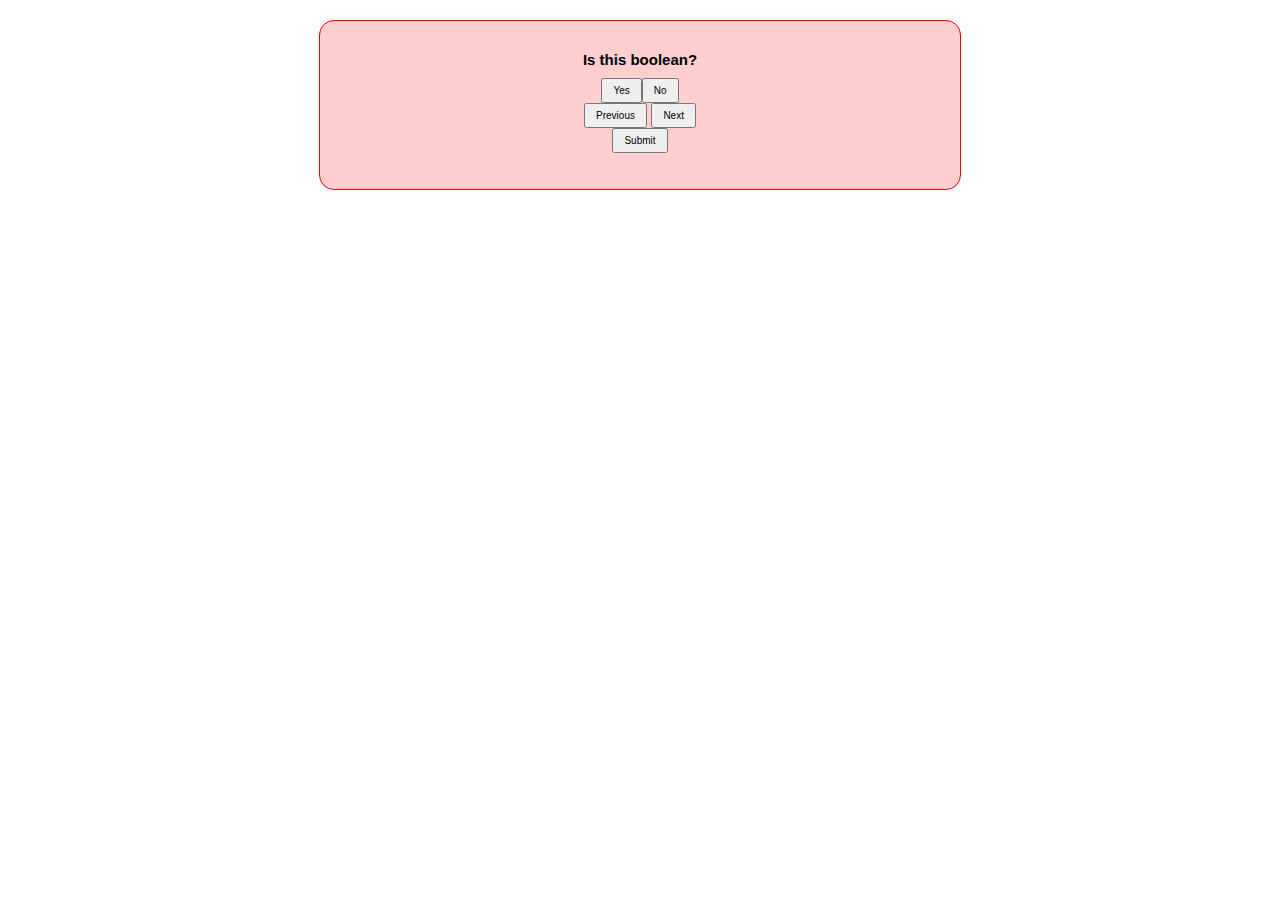
<file: BooleanQuizGame/index.html>
<!DOCTYPE html>
<html lang="en">
<head>
    <meta charset="UTF-8">
    <meta name="viewport" content="width=device-width, initial-scale=1.0">
    <title>Boolean Quiz game</title>
    <link rel="stylesheet" href="style.css">
</head>
<body>
  <div id="quiz-container">
    <h1 id="questions"></h1>
    <div id="options-container"></div>
    <div>
      <button onclick="previousQuestion()" id="previous-btn">Previous</button>
      <button onclick="nextQuestion()" id="next-btn">Next</button>
    </div>
    <button id="submit-btn">Submit</button>
    <p id="result"></p>
  </div>


  <!-- ==========script file-================== -->
    <script src="script.js"></script>
</body>
</html>
</file>
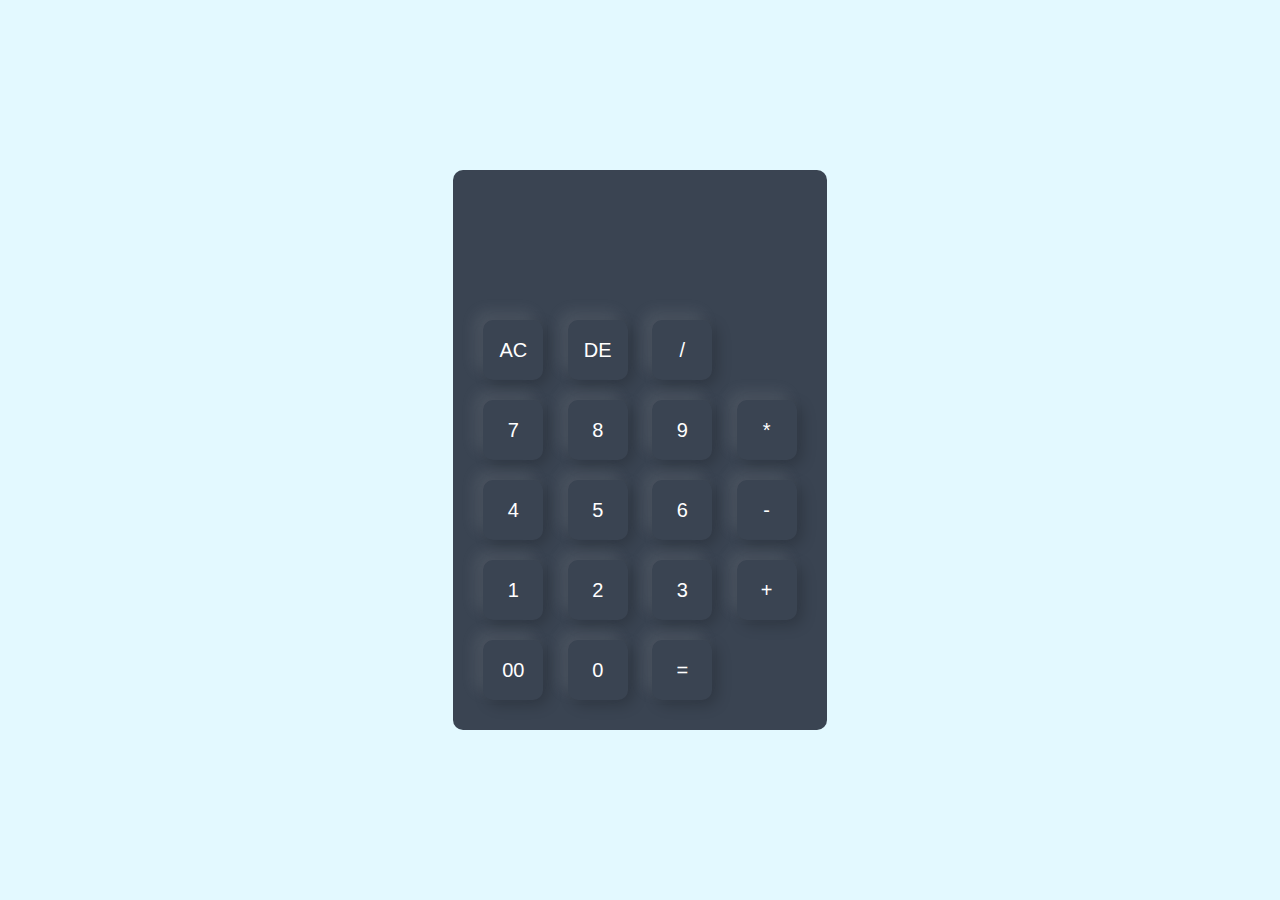
<file: calculator project/index.html>
<!DOCTYPE html>
<html lang="en">
  <head>
    <meta charset="UTF-8" />
    <meta name="viewport" content="width=device-width, initial-scale=1.0" />
    <title>calculator project</title>
    <link rel="stylesheet" href="style.css" />
  </head>
  <body>
    <div class="container">
      <div class="calculator">
        <form>
          <div class="display">
            <input type="text" name="display" />
          </div>
          <div>
            <input type="button" value="AC" onclick="display.value = '' " />
            <input type="button" value="DE"onclick="display.value =
            display.value.tostring().slice(0, -1) />
            <input type="button" value="." onclick="display.value += '.' " />
            <input type="button" value="/" onclick="display.value = '/' " />
          </div>
          <div>
            <input type="button" value="7" onclick="display.value +='7' " />
            <input type="button" value="8" onclick="display.value +='8' " />
            <input type="button" value="9" onclick="display.value +='9' " />
            <input type="button" value="*" onclick="display.value +='*' " />
          </div>
          <div>
            <input type="button" value="4" onclick="display.value+='4' " />
            <input type="button" value="5" onclick="display.value+='5' " />
            <input type="button" value="6" onclick="display.value+='6' " />
            <input type="button" value="-" onclick="display.value+='-' " />
          </div>
          <div>
            <input type="button" value="1" onclick="display.value+='1' " />
            <input type="button" value="2" onclick="display.value+='2' " />
            <input type="button" value="3" onclick="display.value+='3' " />
            <input type="button" value="+" onclick="display.value+='+'" />
          </div>
          <div>
            <input type="button" value="00" onclick="display.value+='00' " />
            <input type="button" value="0" onclick="display.value+='0' " />
            <input type="button" value="=" class="equal" />
          </div>
        </form>
      </div>
    </div>
  </body>
</html>
</file>
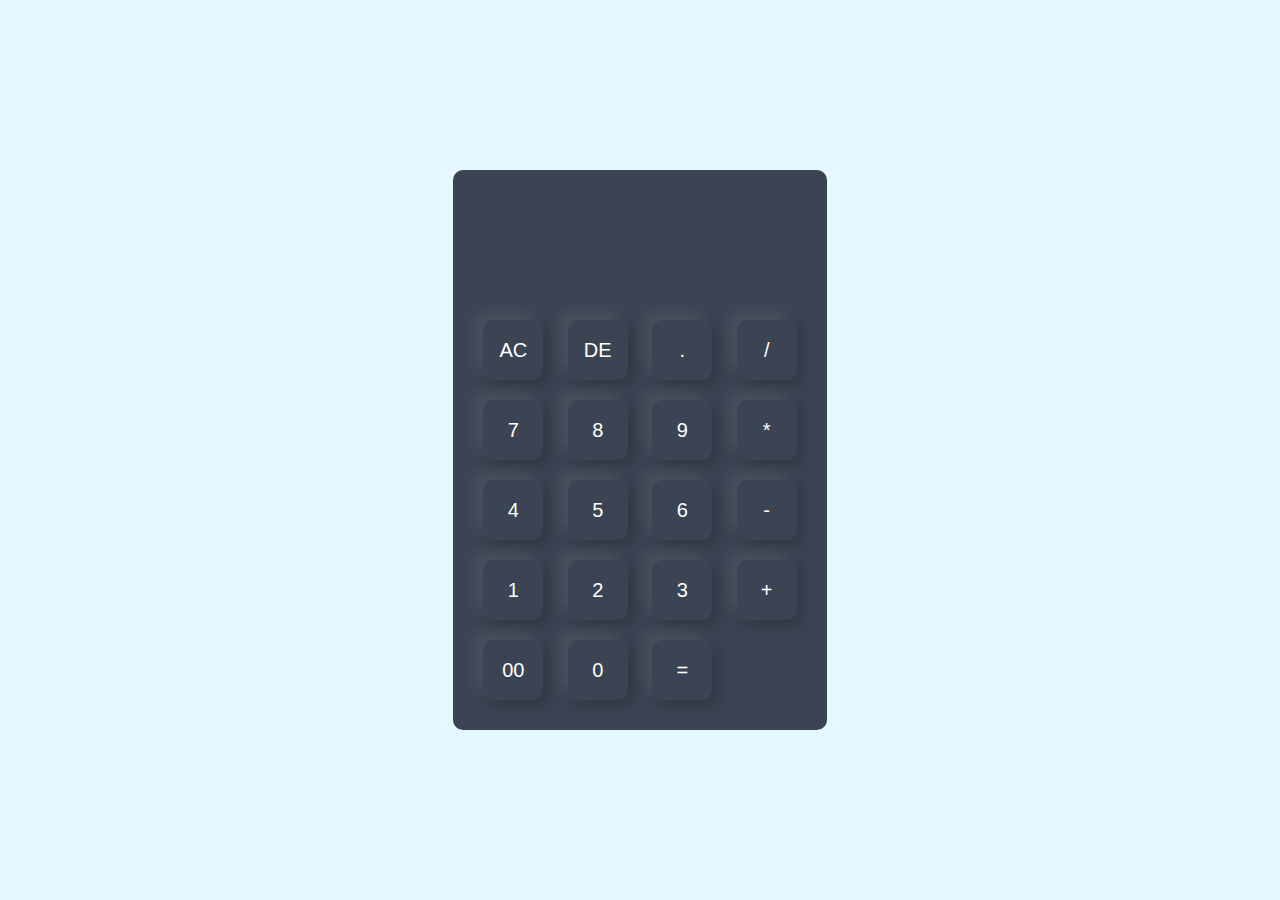
<file: calculator-project/index.html>
<!DOCTYPE html>
<html lang="en">
  <head>
    <meta charset="UTF-8" />
    <meta name="viewport" content="width=device-width, initial-scale=1.0" />
    <title>calculator project</title>
    <link rel="stylesheet" href="style.css" />
  </head>
  <body>
    <div class="container">
      <div class="calculator">
        <form>
          <div class="display">
            <input type="text" name="display" />
          </div>
          <div>
            <input type="button" value="AC" onclick="display.value = '' " />
            <!-- <input type="button" value="DE" onclick="display.value =
            display.value.toString().slice(0, -1) /> -->
            <!-- ---correct syntax--- -->
            <input type="button" value="DE" onclick="display.value = display.value.toString().slice(0, -1)" /> 
            <!-- ---end--- -->
            <input type="button" value="." onclick="display.value += '.' " />
            <input type="button" value="/" onclick="display.value = '/' " />
          </div>
          <div>
            <input type="button" value="7" onclick="display.value +='7' " />
            <input type="button" value="8" onclick="display.value +='8' " />
            <input type="button" value="9" onclick="display.value +='9' " />
            <input type="button" value="*" onclick="display.value +='*' " />
          </div>
          <div>
            <input type="button" value="4" onclick="display.value+='4' " />
            <input type="button" value="5" onclick="display.value+='5' " />
            <input type="button" value="6" onclick="display.value+='6' " />
            <input type="button" value="-" onclick="display.value+='-' " />
          </div>
          <div>
            <input type="button" value="1" onclick="display.value+='1' " />
            <input type="button" value="2" onclick="display.value+='2' " />
            <input type="button" value="3" onclick="display.value+='3' " />
            <input type="button" value="+" onclick="display.value+='+'" />
          </div>
          <div>
            <input type="button" value="00" onclick="display.value+='00' " />
            <input type="button" value="0" onclick="display.value+='0' " />
            <input type="button" value="=" class="equal" />
          </div>
        </form>
      </div>
    </div>
  </body>
</html>
</file>
<file: BooleanQuizGame/style.css>
body{
    /* background: red; */
    font-family: "Arial", sans-serif;
    text-align: center;
    margin: 20px;
}
#quiz-container{
    max-width: 600px;
    margin: 0 auto;
    border: 1px solid red;
    padding: 20px;
    border-radius: 15px;
    background: #ffcfcf;
}
button{
    padding: 5px 10px;
    font-size: 10px;
    cursor: pointer;
}
#questions{
    font-size: 15px;
}
#result{
    font-weight: bold;
}
</file>
<file: calculator project/style.css>
* {
  margin: 0;
  padding: 0;
  box-sizing: border-box;
  font-family: "poppins", sans-serif;
}
.container {
  width: 100%;
  height: 100vh;
  background: #e3f9ff;
  display: flex;
  align-items: center;
  justify-content: center;
}
.calculator {
  background: #3a4452;
  padding: 20px;
  border-radius: 10px;
}
.calculator form input {
  border: 0;
  outline: 0;
  width: 60px;
  height: 60px;
  border-radius: 10px;
  box-shadow: -8px -8px 15px rgba(225, 225, 225, 0.1),
    5px 5px 15px rgba(0, 0, 0, 0.2);
  background: transparent;
  font-size: 20px;
  color: #fff;
  cursor: pointer;
  margin: 10px;
}
form .display {
  display: flex;
  justify-content: flex-end;
  margin: 20px 0;
}
form .display input {
  text-align: right;
  flex: 1;
  font-size: 45px;
  box-shadow: none;
}
form input .equal {
  width: 145px;
}
</file>
<file: calculator-project/style.css>
* {
  margin: 0;
  padding: 0;
  box-sizing: border-box;
  font-family: "poppins", sans-serif;
}
.container {
  width: 100%;
  height: 100vh;
  background: #e3f9ff;
  display: flex;
  align-items: center;
  justify-content: center;
}
.calculator {
  background: #3a4452;
  padding: 20px;
  border-radius: 10px;
}
.calculator form input {
  border: 0;
  outline: 0;
  width: 60px;
  height: 60px;
  border-radius: 10px;
  box-shadow: -8px -8px 15px rgba(225, 225, 225, 0.1),
    5px 5px 15px rgba(0, 0, 0, 0.2);
  background: transparent;
  font-size: 20px;
  color: #fff;
  cursor: pointer;
  margin: 10px;
}
form .display {
  display: flex;
  justify-content: flex-end;
  margin: 20px 0;
}
form .display input {
  text-align: right;
  flex: 1;
  font-size: 45px;
  box-shadow: none;
}
form input .equal {
  width: 145px;
}
</file>
